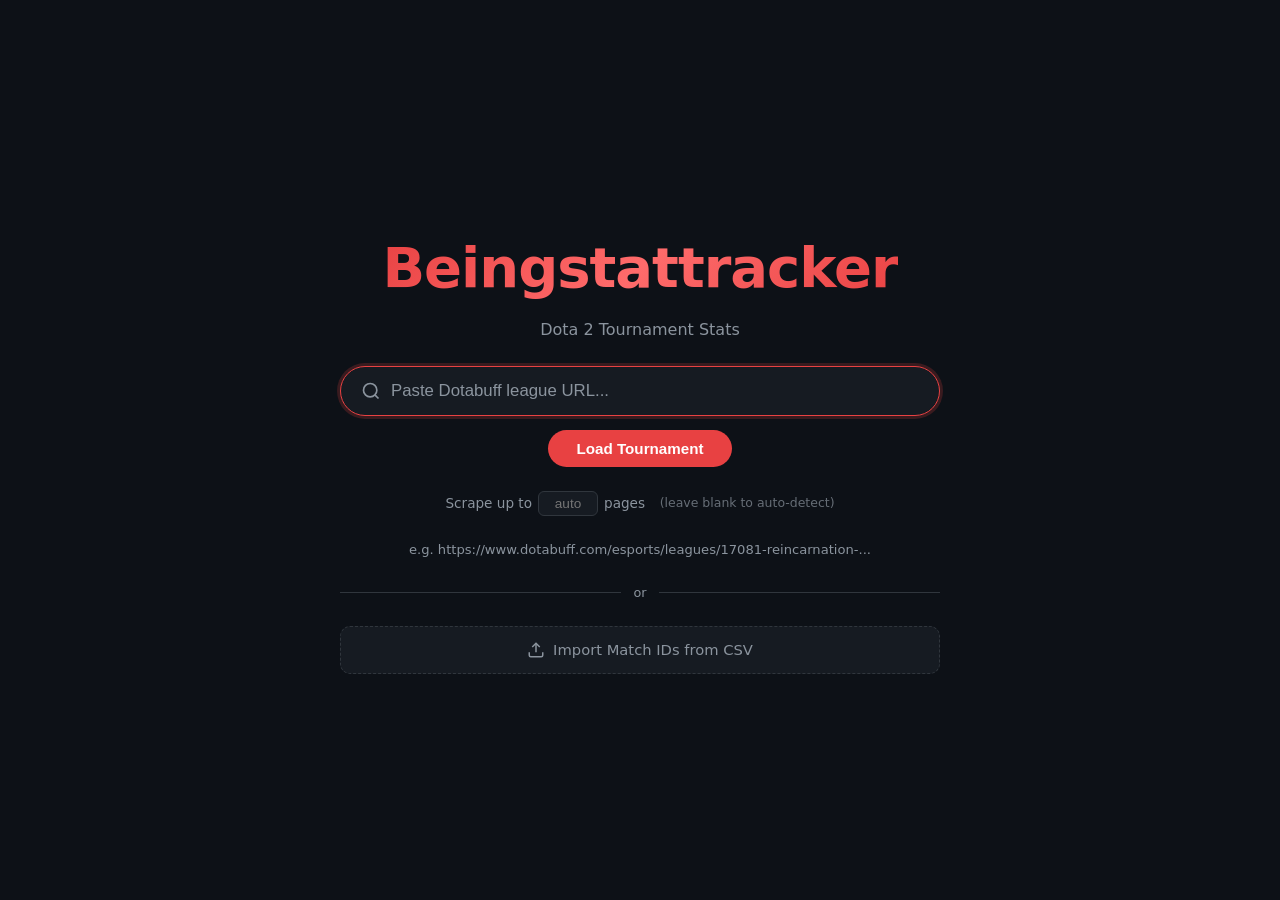
<file: index.html>
<!DOCTYPE html>
<html lang="en">
<head>
  <meta charset="UTF-8" />
  <meta name="viewport" content="width=device-width, initial-scale=1.0" />
  <title>Beingstattracker</title>
  <link rel="stylesheet" href="css/styles.css" />
</head>
<body class="home-page">
  <main class="home-container">
    <h1 class="logo">Beingstattracker</h1>
    <p class="tagline">Dota 2 Tournament Stats</p>

    <form class="search-form" id="searchForm">
      <div class="search-box">
        <svg class="search-icon" xmlns="http://www.w3.org/2000/svg" viewBox="0 0 24 24" fill="none" stroke="currentColor" stroke-width="2">
          <circle cx="11" cy="11" r="8"/><line x1="21" y1="21" x2="16.65" y2="16.65"/>
        </svg>
        <input
          type="text"
          id="leagueInput"
          class="search-input"
          placeholder="Paste Dotabuff league URL..."
          autocomplete="off"
          autofocus
        />
      </div>
      <button type="submit" class="search-btn">Load Tournament</button>
    </form>

    <div class="options-row">
      <label class="options-label" for="maxPagesInput">
        Scrape up to
        <input type="number" id="maxPagesInput" class="pages-input" min="1" max="99" placeholder="auto" />
        pages &nbsp;<span class="options-hint">(leave blank to auto-detect)</span>
      </label>
    </div>

    <p class="hint">e.g. https://www.dotabuff.com/esports/leagues/17081-reincarnation-...</p>

    <div class="home-divider"><span>or</span></div>

    <div class="import-section">
      <label class="import-label" for="csvFileInput">
        <svg xmlns="http://www.w3.org/2000/svg" viewBox="0 0 24 24" fill="none" stroke="currentColor" stroke-width="2" width="18" height="18">
          <path d="M21 15v4a2 2 0 0 1-2 2H5a2 2 0 0 1-2-2v-4"/>
          <polyline points="17 8 12 3 7 8"/>
          <line x1="12" y1="3" x2="12" y2="15"/>
        </svg>
        Import Match IDs from CSV
        <input type="file" id="csvFileInput" accept=".csv,.txt" hidden />
      </label>
      <div class="import-name-row hidden" id="importNameRow">
        <input type="text" id="importNameInput" class="header-search-input"
          placeholder="Tournament name or paste Dotabuff URL…" />
        <button id="importConfirmBtn" class="search-btn">Load</button>
        <span id="importStatus" class="import-status"></span>
      </div>
    </div>
  </main>

  <script src="js/app.js"></script>
</body>
</html>
</file>
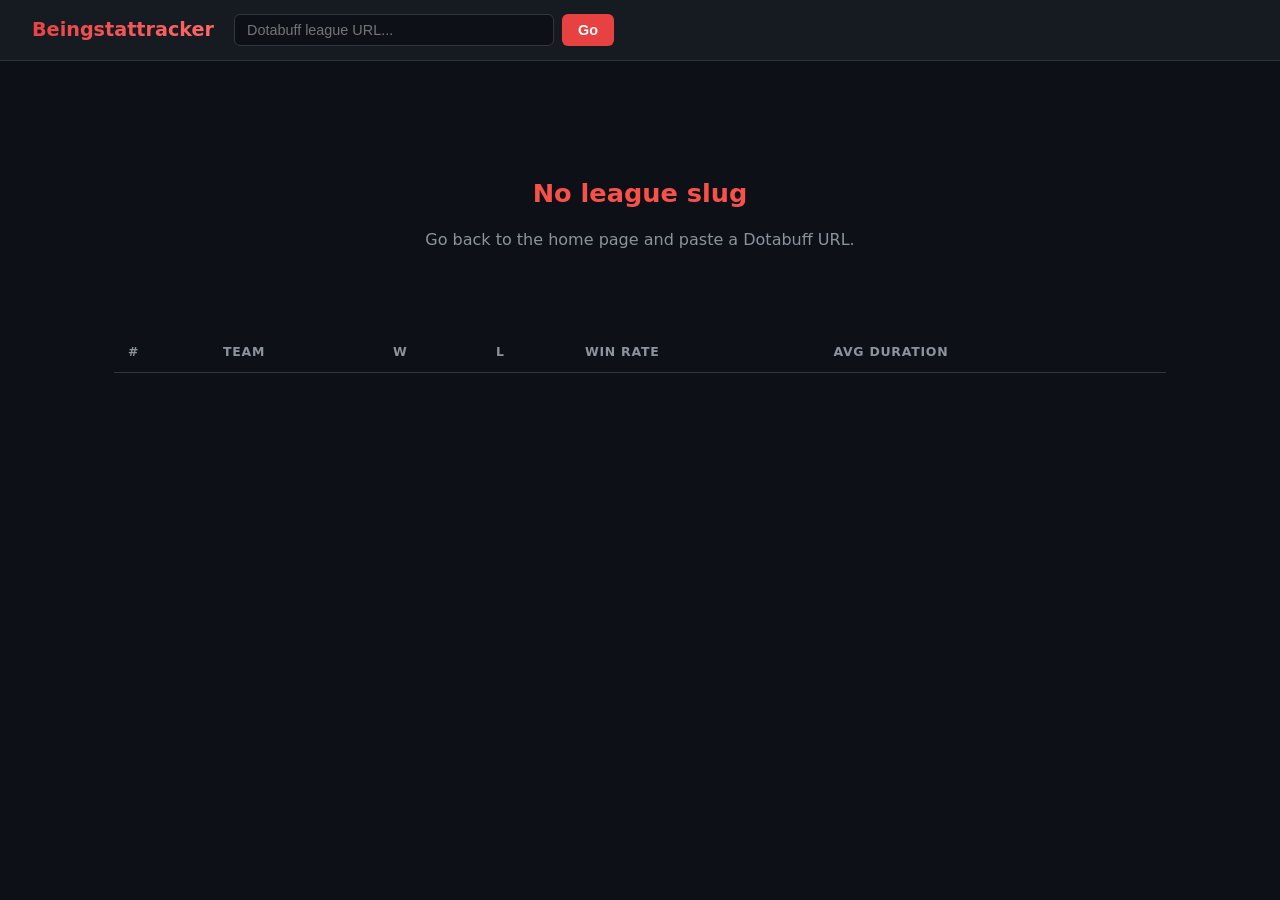
<file: league.html>
<!DOCTYPE html>
<html lang="en">
<head>
  <meta charset="UTF-8" />
  <meta name="viewport" content="width=device-width, initial-scale=1.0" />
  <title>League — Beingstattracker</title>
  <link rel="stylesheet" href="css/styles.css" />
</head>
<body class="league-page">

  <header class="site-header">
    <a href="index.html" class="header-logo">Beingstattracker</a>
    <form class="header-search-form" id="headerSearchForm">
      <input type="text" id="headerLeagueInput" class="header-search-input" placeholder="Dotabuff league URL..." />
      <button type="submit" class="header-search-btn">Go</button>
    </form>
  </header>

  <main class="league-container">

    <!-- Loading -->
    <div id="loadingState" class="state-box loading-state">
      <div class="spinner"></div>
      <p id="loadingText">Fetching series pages...</p>
      <div class="progress-wrap" id="progressWrap" style="display:none;">
        <div class="progress-bar"><div class="progress-fill" id="progressFill"></div></div>
        <span class="progress-label" id="progressLabel"></span>
      </div>
    </div>

    <!-- Match ID preview (shown after scraping, before OpenDota fetch) -->
    <div id="previewState" class="hidden">
      <div class="preview-header">
        <div>
          <h2 class="preview-title">Scraped Match IDs</h2>
          <p class="preview-subtitle" id="previewSubtitle"></p>
        </div>
        <div class="preview-actions">
          <button id="startExtractionBtn" class="search-btn">Start Data Extraction</button>
          <button id="exportMatchIdsBtn" class="export-btn">Export Match IDs CSV</button>
          <button id="cancelPreviewBtn" class="cancel-btn">← Back</button>
        </div>
      </div>
      <div id="scrapeLog" class="scrape-log" style="display:none;"></div>
      <div id="matchIdGrid" class="match-id-grid"></div>
    </div>

    <!-- Error / paste fallback -->
    <div id="errorState" class="state-box error-state hidden">
      <h2 id="errorTitle">Could not auto-fetch page</h2>
      <p id="errorMessage"></p>
      <div class="paste-fallback" id="pasteFallback">
        <p class="paste-instructions">
          Open the Dotabuff <code>/series</code> page in your browser,
          press <kbd>Ctrl+A</kbd> then <kbd>Ctrl+C</kbd>, and paste below.
          Repeat for each page and paste them all together.
        </p>
        <textarea id="pasteArea" class="paste-area" rows="8" placeholder="Paste page content here..."></textarea>
        <button id="parseBtn" class="search-btn">Extract &amp; Load Matches</button>
      </div>
    </div>

    <!-- League Header -->
    <section id="leagueHeader" class="league-header hidden">
      <div class="league-meta">
        <h1 id="leagueName" class="league-title">—</h1>
        <div class="league-badges">
          <span id="leagueTier" class="badge badge-tier"></span>
          <span id="sourceBadge" class="badge badge-source"></span>
        </div>
        <a id="dotabuffLink" class="dotabuff-link" href="#" target="_blank" rel="noopener">View on Dotabuff ↗</a>
      </div>
    </section>

    <!-- Summary cards -->
    <section id="summarySection" class="summary-section hidden">
      <div class="summary-cards">
        <div class="summary-card">
          <span class="card-value" id="totalTeams">—</span>
          <span class="card-label">Teams</span>
        </div>
        <div class="summary-card">
          <span class="card-value" id="totalPlayers">—</span>
          <span class="card-label">Players</span>
        </div>
        <div class="summary-card">
          <span class="card-value" id="totalGames">—</span>
          <span class="card-label">Games</span>
        </div>
      </div>
    </section>

    <!-- Retry failed matches -->
    <div id="retrySection" class="retry-section hidden">
      <div class="retry-info">
        <span id="failedBadge" class="failed-badge"></span>
        <button id="retryFailedBtn" class="retry-btn">↺ Retry Failed Matches</button>
      </div>
      <div id="retryProgress" class="retry-progress hidden">
        <div class="progress-bar"><div class="progress-fill" id="retryProgressFill"></div></div>
        <span class="progress-label" id="retryProgressLabel"></span>
      </div>
    </div>

    <!-- Tabs + export bar -->
    <div id="tabRow" class="tab-row hidden">
      <nav class="tab-nav">
        <button class="tab-btn active" data-tab="teams">Teams</button>
        <button class="tab-btn" data-tab="players">Players</button>
        <button class="tab-btn" data-tab="games">Games</button>
      </nav>
      <div class="export-bar">
        <span class="export-label">Export CSV:</span>
        <button class="export-btn" data-export="teams">Teams</button>
        <button class="export-btn" data-export="players">Players</button>
        <button class="export-btn" data-export="games">Games</button>
        <button class="export-btn" data-export="general">Summary</button>
      </div>
    </div>

    <!-- Teams Tab -->
    <section id="tab-teams" class="tab-content">
      <table class="data-table">
        <thead>
          <tr>
            <th>#</th><th>Team</th><th>W</th><th>L</th><th>Win Rate</th><th>Avg Duration</th>
          </tr>
        </thead>
        <tbody id="teamsBody"></tbody>
      </table>
    </section>

    <!-- Players Tab -->
    <section id="tab-players" class="tab-content hidden">
      <table class="data-table">
        <thead>
          <tr>
            <th>#</th><th>Player</th><th>Team</th><th>GP</th>
            <th>Win Rate</th><th>Avg K / D / A</th><th>Avg GPM</th><th>Avg XPM</th>
            <th>Top Heroes</th>
          </tr>
        </thead>
        <tbody id="playersBody"></tbody>
      </table>
    </section>

    <!-- Games Tab -->
    <section id="tab-games" class="tab-content hidden">
      <table class="data-table">
        <thead>
          <tr>
            <th>Match ID</th><th>Radiant</th><th>Dire</th>
            <th>Score</th><th>Duration</th><th>Winner</th><th>Date</th>
          </tr>
        </thead>
        <tbody id="gamesBody"></tbody>
      </table>
    </section>

  </main>

  <script src="js/league.js"></script>
</body>
</html>
</file>
<file: css/styles.css>
/* ───────────────────────────────────────────
   Base / Reset
─────────────────────────────────────────── */
*, *::before, *::after { box-sizing: border-box; margin: 0; padding: 0; }

:root {
  --bg:        #0d1117;
  --bg-card:   #161b22;
  --bg-hover:  #1c2330;
  --border:    #30363d;
  --accent:    #e84142;
  --accent-2:  #c0392b;
  --text:      #e6edf3;
  --text-muted:#8b949e;
  --win:       #3fb950;
  --loss:      #f85149;
  --radius:    8px;
  --font:      'Segoe UI', system-ui, sans-serif;
}

html { font-size: 16px; }

body {
  background: var(--bg);
  color: var(--text);
  font-family: var(--font);
  min-height: 100vh;
  line-height: 1.5;
}

a { color: var(--accent); text-decoration: none; }
a:hover { text-decoration: underline; }

/* ───────────────────────────────────────────
   HOME PAGE
─────────────────────────────────────────── */
.home-page {
  display: flex;
  align-items: center;
  justify-content: center;
}

.home-container {
  display: flex;
  flex-direction: column;
  align-items: center;
  gap: 24px;
  padding: 40px 20px;
  width: 100%;
  max-width: 640px;
}

.logo {
  font-size: clamp(2.2rem, 6vw, 3.5rem);
  font-weight: 700;
  background: linear-gradient(135deg, #e84142 0%, #ff6b6b 50%, #e84142 100%);
  -webkit-background-clip: text;
  -webkit-text-fill-color: transparent;
  background-clip: text;
  letter-spacing: -1px;
  text-align: center;
}

.tagline {
  color: var(--text-muted);
  font-size: 1rem;
  margin-top: -16px;
}

/* Search Box */
.search-form {
  display: flex;
  flex-direction: column;
  align-items: center;
  gap: 14px;
  width: 100%;
}

.search-box {
  display: flex;
  align-items: center;
  width: 100%;
  background: var(--bg-card);
  border: 1px solid var(--border);
  border-radius: 28px;
  padding: 0 20px;
  gap: 10px;
  transition: border-color 0.2s, box-shadow 0.2s;
}

.search-box:focus-within {
  border-color: var(--accent);
  box-shadow: 0 0 0 3px rgba(232,65,66,0.2);
}

.search-icon {
  width: 20px;
  height: 20px;
  color: var(--text-muted);
  flex-shrink: 0;
}

.search-input {
  flex: 1;
  background: transparent;
  border: none;
  outline: none;
  color: var(--text);
  font-size: 1.05rem;
  padding: 14px 0;
}

.search-input::placeholder { color: var(--text-muted); }

.search-btn {
  background: var(--accent);
  color: #fff;
  border: none;
  border-radius: 22px;
  padding: 10px 28px;
  font-size: 0.95rem;
  font-weight: 600;
  cursor: pointer;
  transition: background 0.2s, transform 0.1s;
}

.search-btn:hover { background: var(--accent-2); }
.search-btn:active { transform: scale(0.97); }

.hint {
  color: var(--text-muted);
  font-size: 0.82rem;
}

/* Divider between scrape and import */
.home-divider {
  display: flex;
  align-items: center;
  width: 100%;
  gap: 12px;
  color: var(--text-muted);
  font-size: 0.8rem;
}
.home-divider::before,
.home-divider::after {
  content: '';
  flex: 1;
  height: 1px;
  background: var(--border);
}

/* CSV import */
.import-section {
  display: flex;
  flex-direction: column;
  align-items: center;
  gap: 12px;
  width: 100%;
}

.import-label {
  display: inline-flex;
  align-items: center;
  gap: 8px;
  background: var(--bg-card);
  border: 1px dashed var(--border);
  border-radius: 10px;
  color: var(--text-muted);
  font-size: 0.92rem;
  font-weight: 500;
  padding: 12px 28px;
  cursor: pointer;
  transition: border-color 0.2s, color 0.2s;
  width: 100%;
  justify-content: center;
}
.import-label:hover {
  border-color: var(--accent);
  color: var(--text);
}

.import-name-row {
  display: flex;
  align-items: center;
  gap: 10px;
  width: 100%;
  flex-wrap: wrap;
}

.import-status {
  font-size: 0.85rem;
  font-weight: 600;
}

/* Max pages option row */
.options-row {
  display: flex;
  align-items: center;
  justify-content: center;
}

.options-label {
  display: flex;
  align-items: center;
  gap: 6px;
  font-size: 0.85rem;
  color: var(--text-muted);
  cursor: default;
}

.pages-input {
  width: 60px;
  background: var(--bg-card);
  border: 1px solid var(--border);
  border-radius: 6px;
  color: var(--text);
  font-size: 0.85rem;
  padding: 4px 8px;
  text-align: center;
  outline: none;
  transition: border-color 0.2s;
}
.pages-input:focus { border-color: var(--accent); }
/* Hide browser number spinners */
.pages-input::-webkit-outer-spin-button,
.pages-input::-webkit-inner-spin-button { -webkit-appearance: none; }
.pages-input[type=number] { -moz-appearance: textfield; }

.options-hint { color: var(--text-muted); font-size: 0.78rem; opacity: 0.7; }

/* ───────────────────────────────────────────
   SITE HEADER (league page)
─────────────────────────────────────────── */
.site-header {
  display: flex;
  align-items: center;
  gap: 20px;
  padding: 14px 32px;
  background: var(--bg-card);
  border-bottom: 1px solid var(--border);
  position: sticky;
  top: 0;
  z-index: 100;
}

.header-logo {
  font-size: 1.2rem;
  font-weight: 700;
  background: linear-gradient(135deg, #e84142, #ff6b6b);
  -webkit-background-clip: text;
  -webkit-text-fill-color: transparent;
  background-clip: text;
  white-space: nowrap;
}

.header-search-form {
  display: flex;
  gap: 8px;
  flex: 1;
  max-width: 380px;
}

.header-search-input {
  flex: 1;
  background: var(--bg);
  border: 1px solid var(--border);
  border-radius: 6px;
  padding: 7px 12px;
  color: var(--text);
  font-size: 0.9rem;
  outline: none;
  transition: border-color 0.2s;
}

.header-search-input:focus { border-color: var(--accent); }

.header-search-btn {
  background: var(--accent);
  color: #fff;
  border: none;
  border-radius: 6px;
  padding: 7px 16px;
  font-size: 0.9rem;
  font-weight: 600;
  cursor: pointer;
  transition: background 0.2s;
}

.header-search-btn:hover { background: var(--accent-2); }

/* ───────────────────────────────────────────
   LEAGUE PAGE LAYOUT
─────────────────────────────────────────── */
.league-container {
  max-width: 1100px;
  margin: 0 auto;
  padding: 32px 24px 64px;
}

/* States */
.state-box {
  display: flex;
  flex-direction: column;
  align-items: center;
  justify-content: center;
  gap: 16px;
  min-height: 240px;
  text-align: center;
}

.loading-state { color: var(--text-muted); }
.error-state { color: var(--loss); }
.error-state h2 { font-size: 1.6rem; }
.error-state p  { color: var(--text-muted); max-width: 520px; }

/* Progress bar */
.progress-wrap {
  display: flex;
  flex-direction: column;
  align-items: center;
  gap: 6px;
  width: 100%;
  max-width: 360px;
}
.progress-bar {
  width: 100%;
  height: 6px;
  background: var(--border);
  border-radius: 3px;
  overflow: hidden;
}
.progress-fill {
  height: 100%;
  background: var(--accent);
  border-radius: 3px;
  transition: width 0.3s ease;
  width: 0%;
}
.progress-label {
  font-size: 0.8rem;
  color: var(--text-muted);
}

/* Paste fallback */
.paste-fallback {
  margin-top: 20px;
  width: 100%;
  max-width: 640px;
  display: flex;
  flex-direction: column;
  gap: 12px;
  color: var(--text);
}
.paste-instructions {
  font-size: 0.88rem;
  color: var(--text-muted);
  text-align: left;
  line-height: 1.6;
}
.paste-instructions code {
  background: var(--bg-card);
  border: 1px solid var(--border);
  border-radius: 4px;
  padding: 1px 6px;
  font-size: 0.85em;
  color: var(--text);
}
.paste-instructions kbd {
  background: var(--bg-hover);
  border: 1px solid var(--border);
  border-radius: 4px;
  padding: 1px 6px;
  font-size: 0.82em;
  color: var(--text);
}
.paste-area {
  width: 100%;
  background: var(--bg-card);
  border: 1px solid var(--border);
  border-radius: var(--radius);
  color: var(--text);
  font-size: 0.85rem;
  padding: 10px 12px;
  resize: vertical;
  outline: none;
  font-family: monospace;
  transition: border-color 0.2s;
}
.paste-area:focus { border-color: var(--accent); }

.hidden { display: none !important; }

/* Spinner */
.spinner {
  width: 44px;
  height: 44px;
  border: 4px solid var(--border);
  border-top-color: var(--accent);
  border-radius: 50%;
  animation: spin 0.8s linear infinite;
}

@keyframes spin { to { transform: rotate(360deg); } }

/* ───────────────────────────────────────────
   LEAGUE HEADER
─────────────────────────────────────────── */
.league-header {
  margin-bottom: 28px;
  padding-bottom: 24px;
  border-bottom: 1px solid var(--border);
}

.league-title {
  font-size: clamp(1.4rem, 3vw, 2rem);
  font-weight: 700;
  margin-bottom: 10px;
  color: var(--text);
}

.league-badges {
  display: flex;
  flex-wrap: wrap;
  gap: 8px;
  margin-bottom: 12px;
}

.badge {
  display: inline-block;
  padding: 3px 10px;
  border-radius: 20px;
  font-size: 0.78rem;
  font-weight: 600;
  text-transform: uppercase;
  letter-spacing: 0.05em;
}

.badge-tier   { background: rgba(232,65,66,0.18); color: var(--accent); border: 1px solid rgba(232,65,66,0.35); }
.badge-region { background: rgba(63,185,80,0.15); color: var(--win); border: 1px solid rgba(63,185,80,0.3); }
.badge-id     { background: var(--bg-card); color: var(--text-muted); border: 1px solid var(--border); }
.badge-source { background: rgba(56,139,253,0.15); color: #79c0ff; border: 1px solid rgba(56,139,253,0.3); }

.dotabuff-link {
  font-size: 0.85rem;
  color: var(--text-muted);
  transition: color 0.2s;
}
.dotabuff-link:hover { color: var(--accent); text-decoration: none; }

/* ───────────────────────────────────────────
   SUMMARY CARDS
─────────────────────────────────────────── */
.summary-section { margin-bottom: 16px; }

/* ───────────────────────────────────────────
   RETRY FAILED MATCHES
─────────────────────────────────────────── */
.retry-section {
  display: flex;
  flex-direction: column;
  gap: 10px;
  margin-bottom: 20px;
  background: rgba(248, 81, 73, 0.08);
  border: 1px solid rgba(248, 81, 73, 0.3);
  border-radius: var(--radius);
  padding: 12px 16px;
}

.retry-info {
  display: flex;
  align-items: center;
  gap: 14px;
  flex-wrap: wrap;
}

.failed-badge {
  font-size: 0.875rem;
  font-weight: 600;
  color: var(--loss);
}

.retry-btn {
  background: transparent;
  border: 1px solid var(--loss);
  border-radius: 6px;
  color: var(--loss);
  padding: 5px 14px;
  font-size: 0.85rem;
  font-weight: 600;
  cursor: pointer;
  transition: background 0.2s, color 0.2s;
}

.retry-btn:hover:not(:disabled) {
  background: rgba(248, 81, 73, 0.15);
}

.retry-btn:disabled {
  opacity: 0.5;
  cursor: not-allowed;
}

.retry-progress {
  display: flex;
  align-items: center;
  gap: 10px;
}

.retry-progress .progress-bar {
  flex: 1;
  max-width: 260px;
}

.summary-cards {
  display: grid;
  grid-template-columns: repeat(auto-fit, minmax(140px, 1fr));
  gap: 16px;
}

.summary-card {
  background: var(--bg-card);
  border: 1px solid var(--border);
  border-radius: var(--radius);
  padding: 20px 16px;
  display: flex;
  flex-direction: column;
  align-items: center;
  gap: 4px;
}

.card-value {
  font-size: 2rem;
  font-weight: 700;
  color: var(--accent);
}

.card-label {
  font-size: 0.8rem;
  color: var(--text-muted);
  text-transform: uppercase;
  letter-spacing: 0.08em;
}

/* ───────────────────────────────────────────
   TAB ROW (tabs + export bar side by side)
─────────────────────────────────────────── */
.tab-row {
  display: flex;
  align-items: flex-end;
  justify-content: space-between;
  border-bottom: 1px solid var(--border);
  margin-bottom: 24px;
  gap: 16px;
  flex-wrap: wrap;
}

.tab-nav {
  display: flex;
  gap: 4px;
}

.tab-btn {
  background: none;
  border: none;
  border-bottom: 2px solid transparent;
  color: var(--text-muted);
  font-size: 0.95rem;
  font-weight: 600;
  padding: 10px 20px;
  cursor: pointer;
  transition: color 0.2s, border-color 0.2s;
  margin-bottom: -1px;
}

.tab-btn:hover { color: var(--text); }
.tab-btn.active { color: var(--accent); border-bottom-color: var(--accent); }

/* Export bar */
.export-bar {
  display: flex;
  align-items: center;
  gap: 8px;
  padding-bottom: 8px;
  flex-wrap: wrap;
}

.export-label {
  font-size: 0.78rem;
  color: var(--text-muted);
  text-transform: uppercase;
  letter-spacing: 0.06em;
  white-space: nowrap;
}

.export-btn {
  background: var(--bg-card);
  border: 1px solid var(--border);
  border-radius: 6px;
  color: var(--text);
  font-size: 0.8rem;
  font-weight: 600;
  padding: 5px 12px;
  cursor: pointer;
  transition: border-color 0.2s, color 0.2s, background 0.2s;
}

.export-btn:hover {
  border-color: var(--accent);
  color: var(--accent);
  background: rgba(232,65,66,0.08);
}

/* ───────────────────────────────────────────
   DATA TABLES
─────────────────────────────────────────── */
.data-table {
  width: 100%;
  border-collapse: collapse;
  font-size: 0.9rem;
}

.data-table thead {
  position: sticky;
  top: 60px;
  background: var(--bg);
  z-index: 10;
}

.data-table th {
  text-align: left;
  padding: 10px 14px;
  color: var(--text-muted);
  font-size: 0.78rem;
  font-weight: 600;
  text-transform: uppercase;
  letter-spacing: 0.06em;
  border-bottom: 1px solid var(--border);
}

.data-table td {
  padding: 12px 14px;
  border-bottom: 1px solid rgba(48,54,61,0.6);
  vertical-align: middle;
}

.data-table tbody tr:hover { background: var(--bg-hover); }
.data-table tbody tr:last-child td { border-bottom: none; }

/* Row number */
.row-num {
  color: var(--text-muted);
  font-size: 0.8rem;
  width: 32px;
}

/* Team name cell */
.team-name {
  font-weight: 600;
  color: var(--text);
}

.player-name { font-weight: 600; }

/* Win rate bar */
.wr-cell { min-width: 120px; }

.wr-bar-wrap {
  display: flex;
  align-items: center;
  gap: 8px;
}

.wr-bar {
  flex: 1;
  height: 6px;
  background: var(--border);
  border-radius: 3px;
  overflow: hidden;
}

.wr-fill {
  height: 100%;
  border-radius: 3px;
  background: var(--win);
  transition: width 0.5s ease;
}

.wr-text { font-size: 0.82rem; white-space: nowrap; }

.win-count  { color: var(--win);  font-weight: 600; }
.loss-count { color: var(--loss); font-weight: 600; }

/* Cell types */
.duration-cell { color: var(--text-muted); font-size: 0.85rem; }
.score-cell    { font-weight: 600; font-size: 0.9rem; }
.stat-cell     { color: var(--text-muted); font-size: 0.88rem; }
.kda-cell      { font-size: 0.88rem; white-space: nowrap; }

/* Winner badge */
.winner-badge {
  display: inline-block;
  padding: 2px 9px;
  border-radius: 4px;
  font-size: 0.78rem;
  font-weight: 600;
}

.winner-radiant { background: rgba(63,185,80,0.18); color: var(--win); }
.winner-dire    { background: rgba(248,81,73,0.18); color: var(--loss); }

/* Date */
.date-cell { color: var(--text-muted); font-size: 0.82rem; }

/* Match link */
.match-link { color: var(--text-muted); font-size: 0.85rem; font-family: monospace; }
.match-link:hover { color: var(--accent); }

/* ───────────────────────────────────────────
   MATCH ID PREVIEW
─────────────────────────────────────────── */
.preview-header {
  display: flex;
  align-items: flex-start;
  justify-content: space-between;
  gap: 20px;
  flex-wrap: wrap;
  margin-bottom: 20px;
  padding-bottom: 20px;
  border-bottom: 1px solid var(--border);
}

.preview-title {
  font-size: 1.4rem;
  font-weight: 700;
  color: var(--text);
  margin-bottom: 4px;
}

.preview-subtitle {
  font-size: 0.88rem;
  color: var(--text-muted);
}

.preview-actions {
  display: flex;
  gap: 10px;
  align-items: center;
  flex-shrink: 0;
}

.cancel-btn {
  background: var(--bg-card);
  border: 1px solid var(--border);
  border-radius: 22px;
  color: var(--text-muted);
  font-size: 0.9rem;
  font-weight: 600;
  padding: 9px 20px;
  cursor: pointer;
  transition: border-color 0.2s, color 0.2s;
}
.cancel-btn:hover { border-color: var(--text-muted); color: var(--text); }

.match-id-grid {
  display: flex;
  flex-wrap: wrap;
  gap: 6px;
  max-height: 480px;
  overflow-y: auto;
  padding: 4px 0;
}

.match-id-chip {
  display: inline-block;
  background: var(--bg-card);
  border: 1px solid var(--border);
  border-radius: 6px;
  color: var(--text-muted);
  font-family: monospace;
  font-size: 0.8rem;
  padding: 4px 10px;
  text-decoration: none;
  transition: border-color 0.15s, color 0.15s;
  white-space: nowrap;
}
.match-id-chip:hover { border-color: var(--accent); color: var(--accent); text-decoration: none; }

/* Scrape log (per-page status row in preview) */
.scrape-log {
  display: flex;
  flex-wrap: wrap;
  gap: 4px;
  margin-bottom: 12px;
  padding: 8px 10px;
  background: var(--bg-card);
  border: 1px solid var(--border);
  border-radius: var(--radius);
}

.log-entry {
  font-family: monospace;
  font-size: 0.74rem;
  padding: 2px 6px;
  border-radius: 4px;
  cursor: default;
}

.log-ok       { background: rgba(63,185,80,0.12);  color: var(--win); }
.log-empty    { background: var(--bg-hover);        color: var(--text-muted); }
.log-fail     { background: rgba(248,81,73,0.12);   color: var(--loss); }
.log-retrying { background: rgba(232,65,66,0.12);   color: var(--accent); animation: pulse 0.8s ease-in-out infinite; }

.log-entry { border: none; cursor: pointer; transition: opacity 0.15s; }
.log-entry:hover:not(:disabled) { opacity: 0.75; }
.log-entry:disabled { cursor: wait; }

@keyframes pulse { 0%,100% { opacity: 1; } 50% { opacity: 0.4; } }

/* Hero pills */
.heroes-cell { max-width: 260px; }
.hero-pills  { display: flex; flex-wrap: wrap; gap: 4px; }

.hero-pill {
  display: inline-flex;
  align-items: center;
  gap: 4px;
  background: var(--bg-hover);
  border: 1px solid var(--border);
  border-radius: 4px;
  padding: 2px 7px;
  font-size: 0.76rem;
  white-space: nowrap;
  color: var(--text);
}

.hero-pill small {
  color: var(--text-muted);
  font-size: 0.72rem;
}

/* Empty state */
.empty-row td {
  text-align: center;
  color: var(--text-muted);
  padding: 40px;
}

/* ───────────────────────────────────────────
   Responsive
─────────────────────────────────────────── */
@media (max-width: 600px) {
  .site-header { padding: 12px 16px; }
  .league-container { padding: 20px 14px 48px; }
  .data-table th, .data-table td { padding: 10px 8px; }
  .summary-cards { grid-template-columns: repeat(3, 1fr); }
}
</file>
